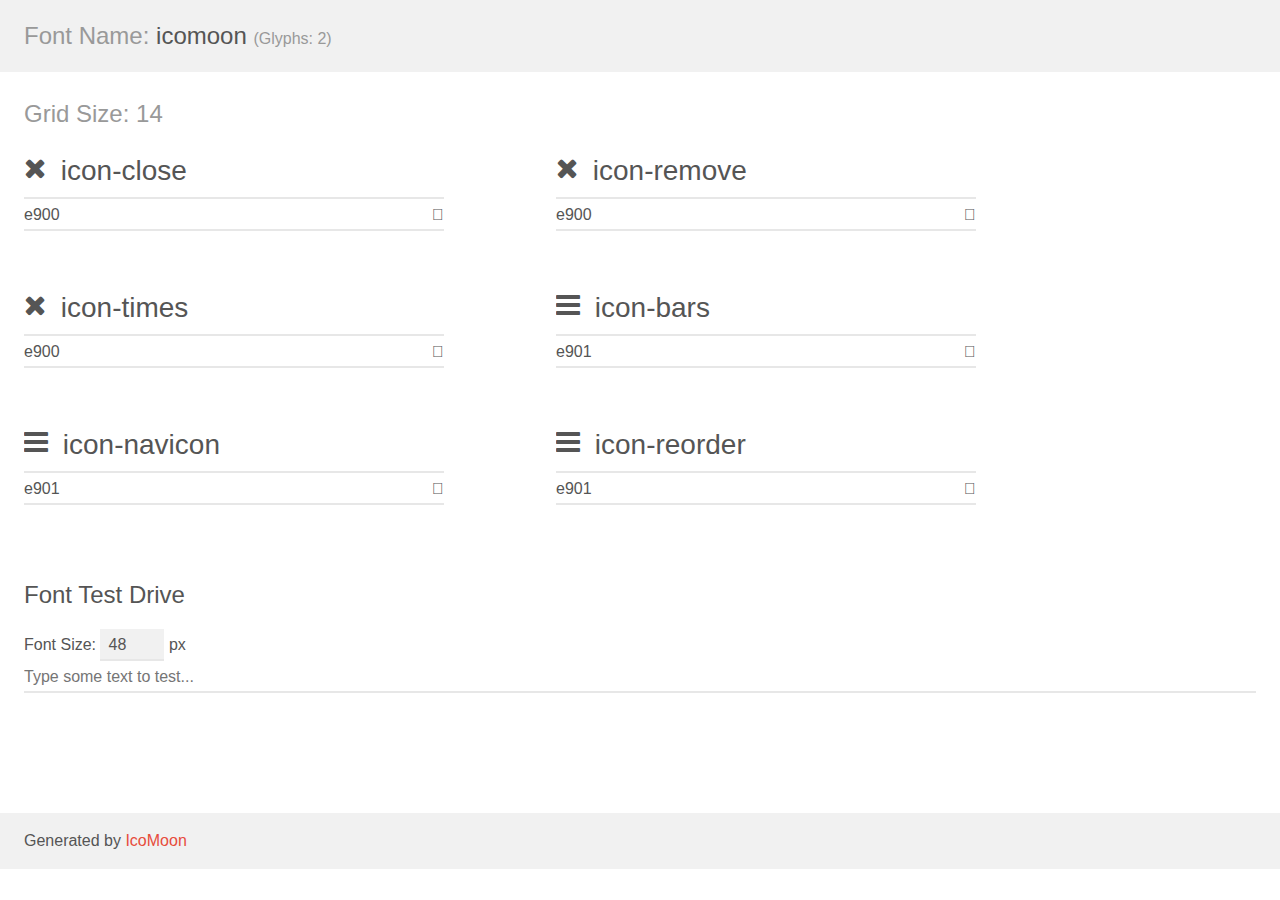
<file: icomoon/demo.html>
<!doctype html>
<html>
<head>
    <meta charset="utf-8">
    <title>IcoMoon Demo</title>
    <meta name="description" content="An Icon Font Generated By IcoMoon.io">
    <meta name="viewport" content="width=device-width, initial-scale=1">
    <link rel="stylesheet" href="demo-files/demo.css">
    <link rel="stylesheet" href="style.css"></head>
<body>
    <div class="bgc1 clearfix">
        <h1 class="mhmm mvm"><span class="fgc1">Font Name:</span> icomoon <small class="fgc1">(Glyphs:&nbsp;2)</small></h1>
    </div>
    <div class="clearfix mhl ptl">
        <h1 class="mvm mtn fgc1">Grid Size: 14</h1>
        <div class="glyph fs1">
            <div class="clearfix bshadow0 pbs">
                <span class="icon-close"></span>
                <span class="mls"> icon-close</span>
            </div>
            <fieldset class="fs0 size1of1 clearfix hidden-false">
                <input type="text" readonly value="e900" class="unit size1of2" />
                <input type="text" maxlength="1" readonly value="&#xe900;" class="unitRight size1of2 talign-right" />
            </fieldset>
            <div class="fs0 bshadow0 clearfix hidden-true">
                <span class="unit pvs fgc1">liga: </span>
                <input type="text" readonly value="" class="liga unitRight" />
            </div>
        </div>
        <div class="glyph fs1">
            <div class="clearfix bshadow0 pbs">
                <span class="icon-remove"></span>
                <span class="mls"> icon-remove</span>
            </div>
            <fieldset class="fs0 size1of1 clearfix hidden-false">
                <input type="text" readonly value="e900" class="unit size1of2" />
                <input type="text" maxlength="1" readonly value="&#xe900;" class="unitRight size1of2 talign-right" />
            </fieldset>
            <div class="fs0 bshadow0 clearfix hidden-true">
                <span class="unit pvs fgc1">liga: </span>
                <input type="text" readonly value="" class="liga unitRight" />
            </div>
        </div>
        <div class="glyph fs1">
            <div class="clearfix bshadow0 pbs">
                <span class="icon-times"></span>
                <span class="mls"> icon-times</span>
            </div>
            <fieldset class="fs0 size1of1 clearfix hidden-false">
                <input type="text" readonly value="e900" class="unit size1of2" />
                <input type="text" maxlength="1" readonly value="&#xe900;" class="unitRight size1of2 talign-right" />
            </fieldset>
            <div class="fs0 bshadow0 clearfix hidden-true">
                <span class="unit pvs fgc1">liga: </span>
                <input type="text" readonly value="" class="liga unitRight" />
            </div>
        </div>
        <div class="glyph fs1">
            <div class="clearfix bshadow0 pbs">
                <span class="icon-bars"></span>
                <span class="mls"> icon-bars</span>
            </div>
            <fieldset class="fs0 size1of1 clearfix hidden-false">
                <input type="text" readonly value="e901" class="unit size1of2" />
                <input type="text" maxlength="1" readonly value="&#xe901;" class="unitRight size1of2 talign-right" />
            </fieldset>
            <div class="fs0 bshadow0 clearfix hidden-true">
                <span class="unit pvs fgc1">liga: </span>
                <input type="text" readonly value="" class="liga unitRight" />
            </div>
        </div>
        <div class="glyph fs1">
            <div class="clearfix bshadow0 pbs">
                <span class="icon-navicon"></span>
                <span class="mls"> icon-navicon</span>
            </div>
            <fieldset class="fs0 size1of1 clearfix hidden-false">
                <input type="text" readonly value="e901" class="unit size1of2" />
                <input type="text" maxlength="1" readonly value="&#xe901;" class="unitRight size1of2 talign-right" />
            </fieldset>
            <div class="fs0 bshadow0 clearfix hidden-true">
                <span class="unit pvs fgc1">liga: </span>
                <input type="text" readonly value="" class="liga unitRight" />
            </div>
        </div>
        <div class="glyph fs1">
            <div class="clearfix bshadow0 pbs">
                <span class="icon-reorder"></span>
                <span class="mls"> icon-reorder</span>
            </div>
            <fieldset class="fs0 size1of1 clearfix hidden-false">
                <input type="text" readonly value="e901" class="unit size1of2" />
                <input type="text" maxlength="1" readonly value="&#xe901;" class="unitRight size1of2 talign-right" />
            </fieldset>
            <div class="fs0 bshadow0 clearfix hidden-true">
                <span class="unit pvs fgc1">liga: </span>
                <input type="text" readonly value="" class="liga unitRight" />
            </div>
        </div>
    </div>

    <!--[if gt IE 8]><!-->
    <div class="mhl clearfix mbl">
        <h1>Font Test Drive</h1>
        <label>
            Font Size: <input id="fontSize" type="number" class="textbox0 mbm"
            min="8" value="48" />
            px
        </label>
        <input id="testText" type="text" class="phl size1of1 mvl"
        placeholder="Type some text to test..." value=""/>
        <div id="testDrive" class="icon-" style="font-family: icomoon">&nbsp;
        </div>
    </div>
    <!--<![endif]-->
    <div class="bgc1 clearfix">
        <p class="mhl">Generated by <a href="https://icomoon.io/app">IcoMoon</a></p>
    </div>

    <script src="demo-files/demo.js"></script>
</body>
</html>
</file>
<file: icomoon/demo-files/demo.css>
body {
  padding: 0;
  margin: 0;
  font-family: sans-serif;
  font-size: 1em;
  line-height: 1.5;
  color: #555;
  background: #fff;
}
h1 {
  font-size: 1.5em;
  font-weight: normal;
}
small {
  font-size: .66666667em;
}
a {
  color: #e74c3c;
  text-decoration: none;
}
a:hover, a:focus {
  box-shadow: 0 1px #e74c3c;
}
.bshadow0, input {
  box-shadow: inset 0 -2px #e7e7e7;
}
input:hover {
  box-shadow: inset 0 -2px #ccc;
}
input, fieldset {
  font-family: sans-serif;
  font-size: 1em;
  margin: 0;
  padding: 0;
  border: 0;
}
input {
  color: inherit;
  line-height: 1.5;
  height: 1.5em;
  padding: .25em 0;
}
input:focus {
  outline: none;
  box-shadow: inset 0 -2px #449fdb;
}
.glyph {
  font-size: 16px;
  width: 15em;
  padding-bottom: 1em;
  margin-right: 4em;
  margin-bottom: 1em;
  float: left;
  overflow: hidden;
}
.liga {
  width: 80%;
  width: calc(100% - 2.5em);
}
.talign-right {
  text-align: right;
}
.talign-center {
  text-align: center;
}
.bgc1 {
  background: #f1f1f1;
}
.fgc1 {
  color: #999;
}
.fgc0 {
  color: #000;
}
p {
  margin-top: 1em;
  margin-bottom: 1em;
}
.mvm {
  margin-top: .75em;
  margin-bottom: .75em;
}
.mtn {
  margin-top: 0;
}
.mtl, .mal {
  margin-top: 1.5em;
}
.mbl, .mal {
  margin-bottom: 1.5em;
}
.mal, .mhl {
  margin-left: 1.5em;
  margin-right: 1.5em;
}
.mhmm {
  margin-left: 1em;
  margin-right: 1em;
}
.mls {
  margin-left: .25em;
}
.ptl {
  padding-top: 1.5em;
}
.pbs, .pvs {
  padding-bottom: .25em;
}
.pvs, .pts {
  padding-top: .25em;
}
.unit {
  float: left;
}
.unitRight {
  float: right;
}
.size1of2 {
  width: 50%;
}
.size1of1 {
  width: 100%;
}
.clearfix:before, .clearfix:after {
  content: " ";
  display: table;
}
.clearfix:after {
  clear: both;
}
.hidden-true {
  display: none;
}
.textbox0 {
  width: 3em;
  background: #f1f1f1;
  padding: .25em .5em;
  line-height: 1.5;
  height: 1.5em;
}
#testDrive {
  display: block;
  padding-top: 24px;
  line-height: 1.5;
}
.fs0 {
  font-size: 16px;
}
.fs1 {
  font-size: 28px;
}
</file>
<file: icomoon/style.css>
@font-face {
  font-family: 'icomoon';
  src:  url('fonts/icomoon.eot?gj0zz3');
  src:  url('fonts/icomoon.eot?gj0zz3#iefix') format('embedded-opentype'),
    url('fonts/icomoon.ttf?gj0zz3') format('truetype'),
    url('fonts/icomoon.woff?gj0zz3') format('woff'),
    url('fonts/icomoon.svg?gj0zz3#icomoon') format('svg');
  font-weight: normal;
  font-style: normal;
  font-display: block;
}

[class^="icon-"], [class*=" icon-"] {
  /* use !important to prevent issues with browser extensions that change fonts */
  font-family: 'icomoon' !important;
  speak: never;
  font-style: normal;
  font-weight: normal;
  font-variant: normal;
  text-transform: none;
  line-height: 1;

  /* Better Font Rendering =========== */
  -webkit-font-smoothing: antialiased;
  -moz-osx-font-smoothing: grayscale;
}

.icon-close:before {
  content: "\e900";
}
.icon-remove:before {
  content: "\e900";
}
.icon-times:before {
  content: "\e900";
}
.icon-bars:before {
  content: "\e901";
}
.icon-navicon:before {
  content: "\e901";
}
.icon-reorder:before {
  content: "\e901";
}
</file>
